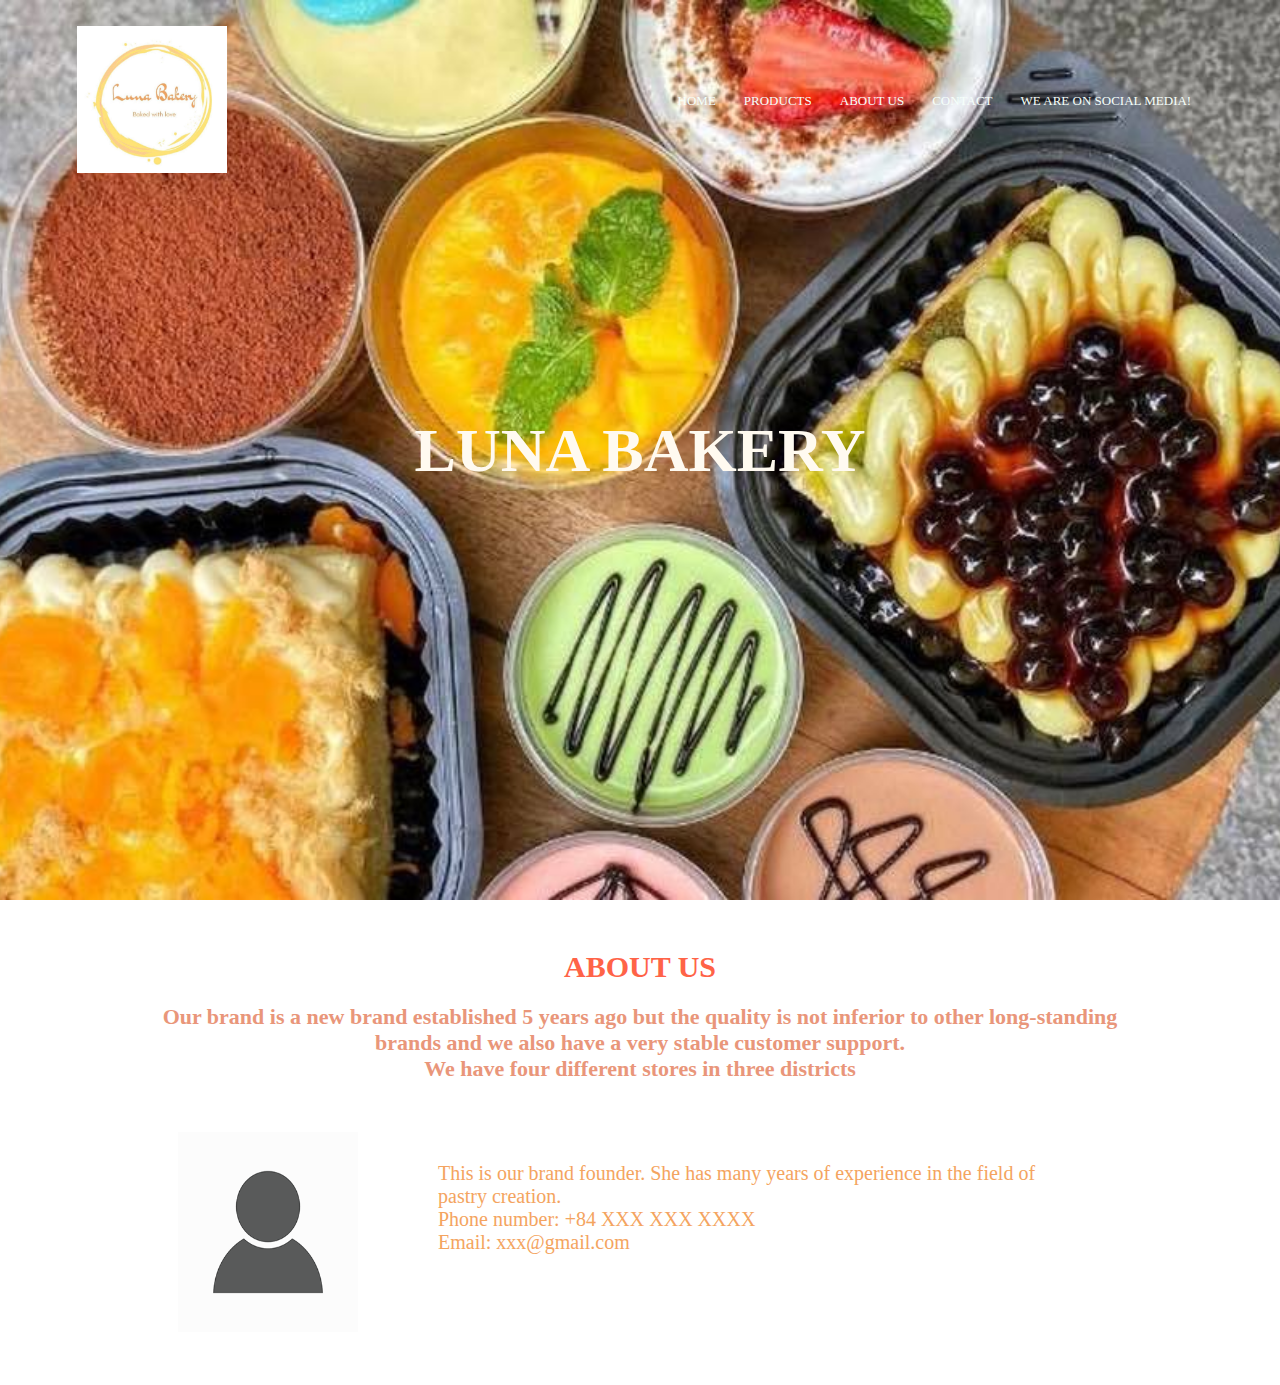
<file: about_us.html>
<!DOCTYPE HTML>
<html lang="en">
<head>
<meta charset="utf-8">
<meta name="viewport" content="width=device-width; initial-scale=1.0;" />
<title>About us | Luna Bakery</title>

<meta name="description" content="Luna Bakery"  /> 
<meta name="keywords" content="Luna Bakery"  /> 
<meta name="author" content="Luna Bakery" />

<link rel="stylesheet" href="lunabakery.css">

</head>

<body>
        <section class = "header">
            <nav>
                <a href ="lunabakery.html"><img src ="logo2.jpg"></a>
                <div class = "nav-links">
                    <ul>
                        <li><a href="lunabakery.html">HOME</a></li>
                        <li><a href="product.html">PRODUCTS</a></li>
                        <li><a href="about_us.html">ABOUT US</a></li>
                        <li><a href="contact.html">CONTACT</a></li>
                        <li><a href="social_media.html">WE ARE ON SOCIAL MEDIA!</a></li>
                    </ul>
                </div>
            
            </nav>
            <div class = "text-box">
                <h1>LUNA BAKERY</h1>
            </div>
         </section>

         <section class= "info">
             <h2>ABOUT US</h2>
             <h3>Our brand is a new brand established 5 years ago but the quality is not inferior to other long-standing brands and we also have a very stable customer support.<br /> 
            We have four different stores in three districts</h3>
            <div class ="info-col">
             <img src ="person-icon.png" alt = "Person">
             <p>This is our brand founder. She has many years of experience in the field of pastry creation.
                 <br/>Phone number: +84 XXX XXX XXXX
                 <br>Email: xxx@gmail.com</p>
             </div>
     </body>
</html>
</file>
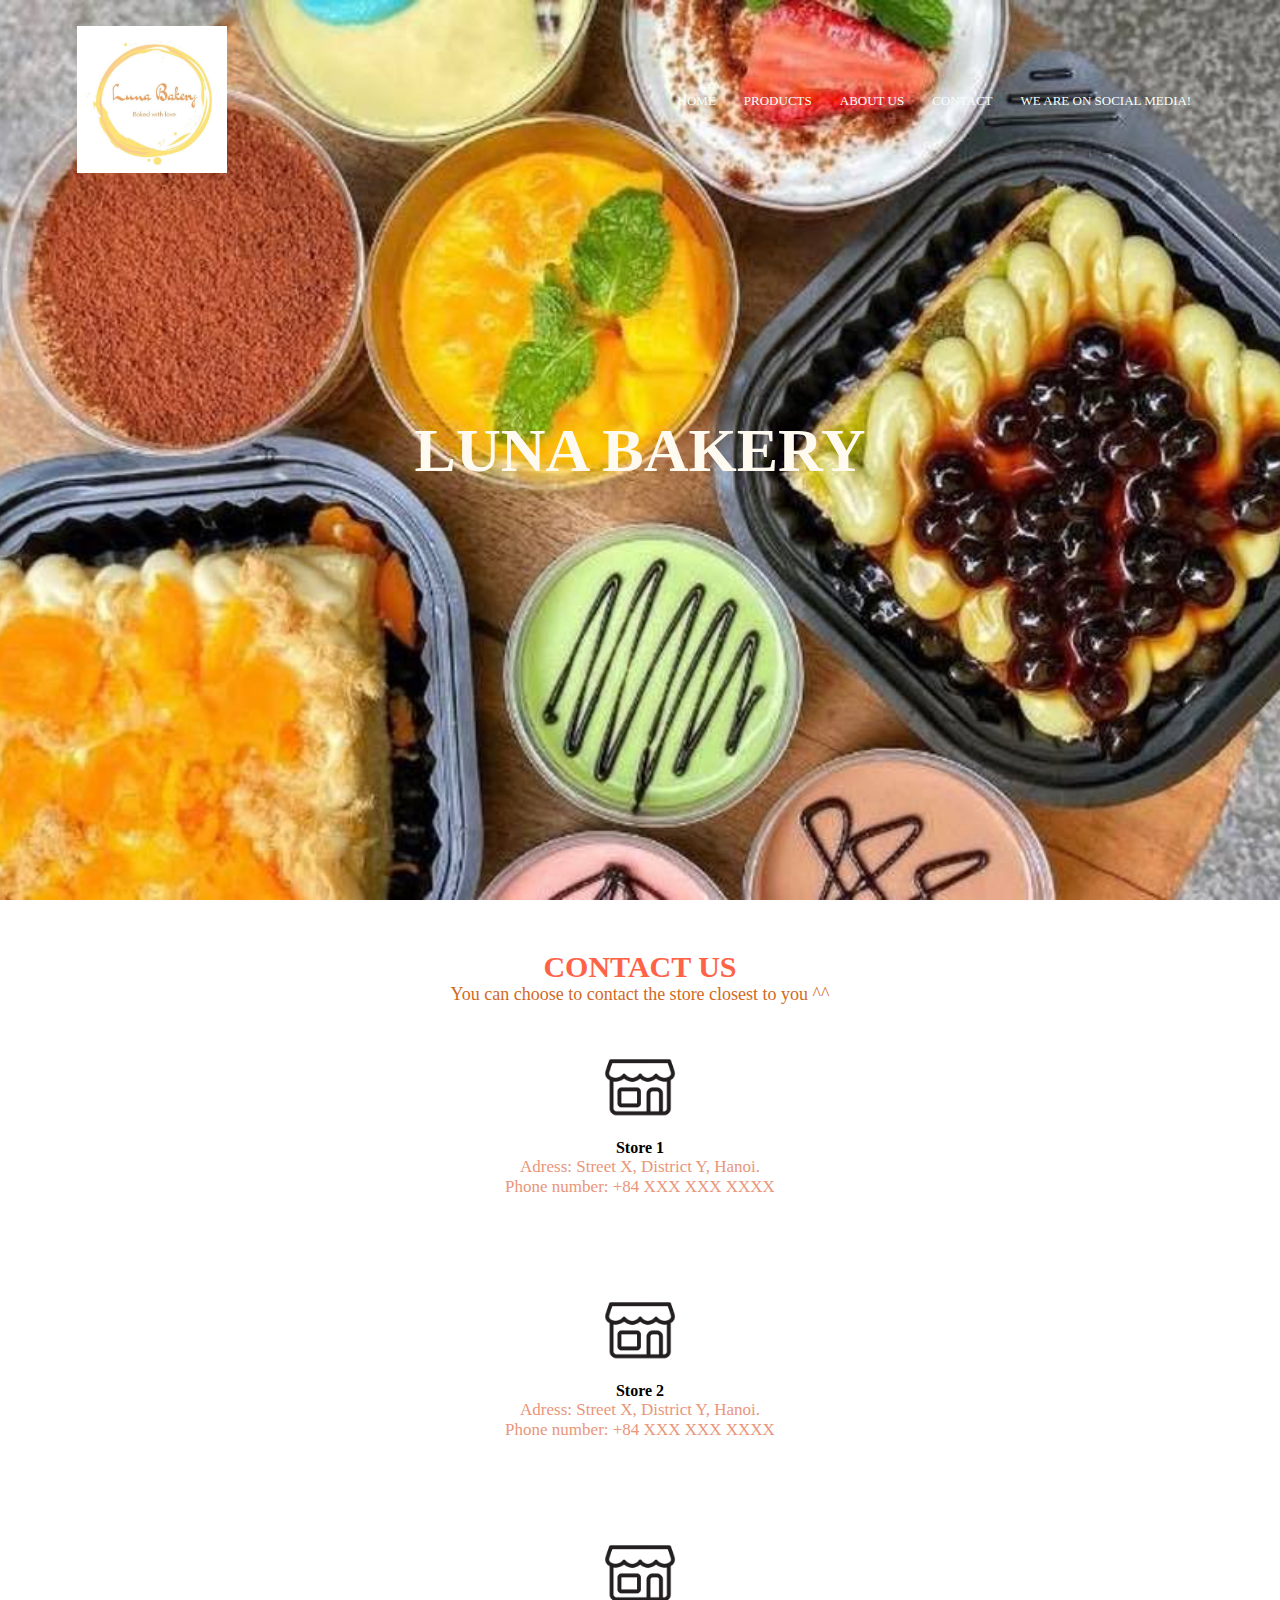
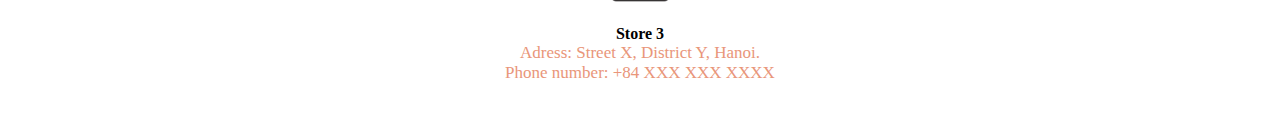
<file: contact.html>
<!DOCTYPE HTML>
<html lang="en">
<head>
<meta charset="utf-8">
<meta name="viewport" content="width=device-width; initial-scale=1.0;" />
<title>Contact | Luna Bakery</title>

<meta name="description" content="Luna Bakery"  /> 
<meta name="keywords" content="Luna Bakery"  /> 
<meta name="author" content="Luna Bakery" />

<link rel="stylesheet" href="lunabakery.css">

</head>

<body>
        <section class = "header">
            <nav>
                <a href ="lunabakery.html"><img src ="logo2.jpg"></a>
                <div class = "nav-links">
                    <ul>
                        <li><a href="lunabakery.html">HOME</a></li>
                        <li><a href="product.html">PRODUCTS</a></li>
                        <li><a href="about_us.html">ABOUT US</a></li>
                        <li><a href="contact.html">CONTACT</a></li>
                        <li><a href="social_media.html">WE ARE ON SOCIAL MEDIA!</a></li>
                    </ul>
                </div>
            
            </nav>
            <div class = "text-box">
                <h1>LUNA BAKERY</h1>
            </div>
         </section>

         <section class = "contact">
             <h2>CONTACT US</h2>
             <p> You can choose to contact the store closest to you ^^</p>
             <div class = "contact-col">
                 <img src="store.png">
                 <h4>Store 1</h4>
                 <p>Adress: Street X, District Y, Hanoi.<br />
                    Phone number: +84 XXX XXX XXXX</p>
                 </div>
            <div class = "contact-col">
                <img src="store.png">
                <h4>Store 2</h4>
                <p>Adress: Street X, District Y, Hanoi.<br />
                    Phone number: +84 XXX XXX XXXX</p>
            </div>
            <div class = "contact-col">
                <img src="store.png">
                <h4>Store 3</h4>
                <p>Adress: Street X, District Y, Hanoi.<br />
                    Phone number: +84 XXX XXX XXXX</p>
             </div>
         </section>
     </body>
</html>
</file>
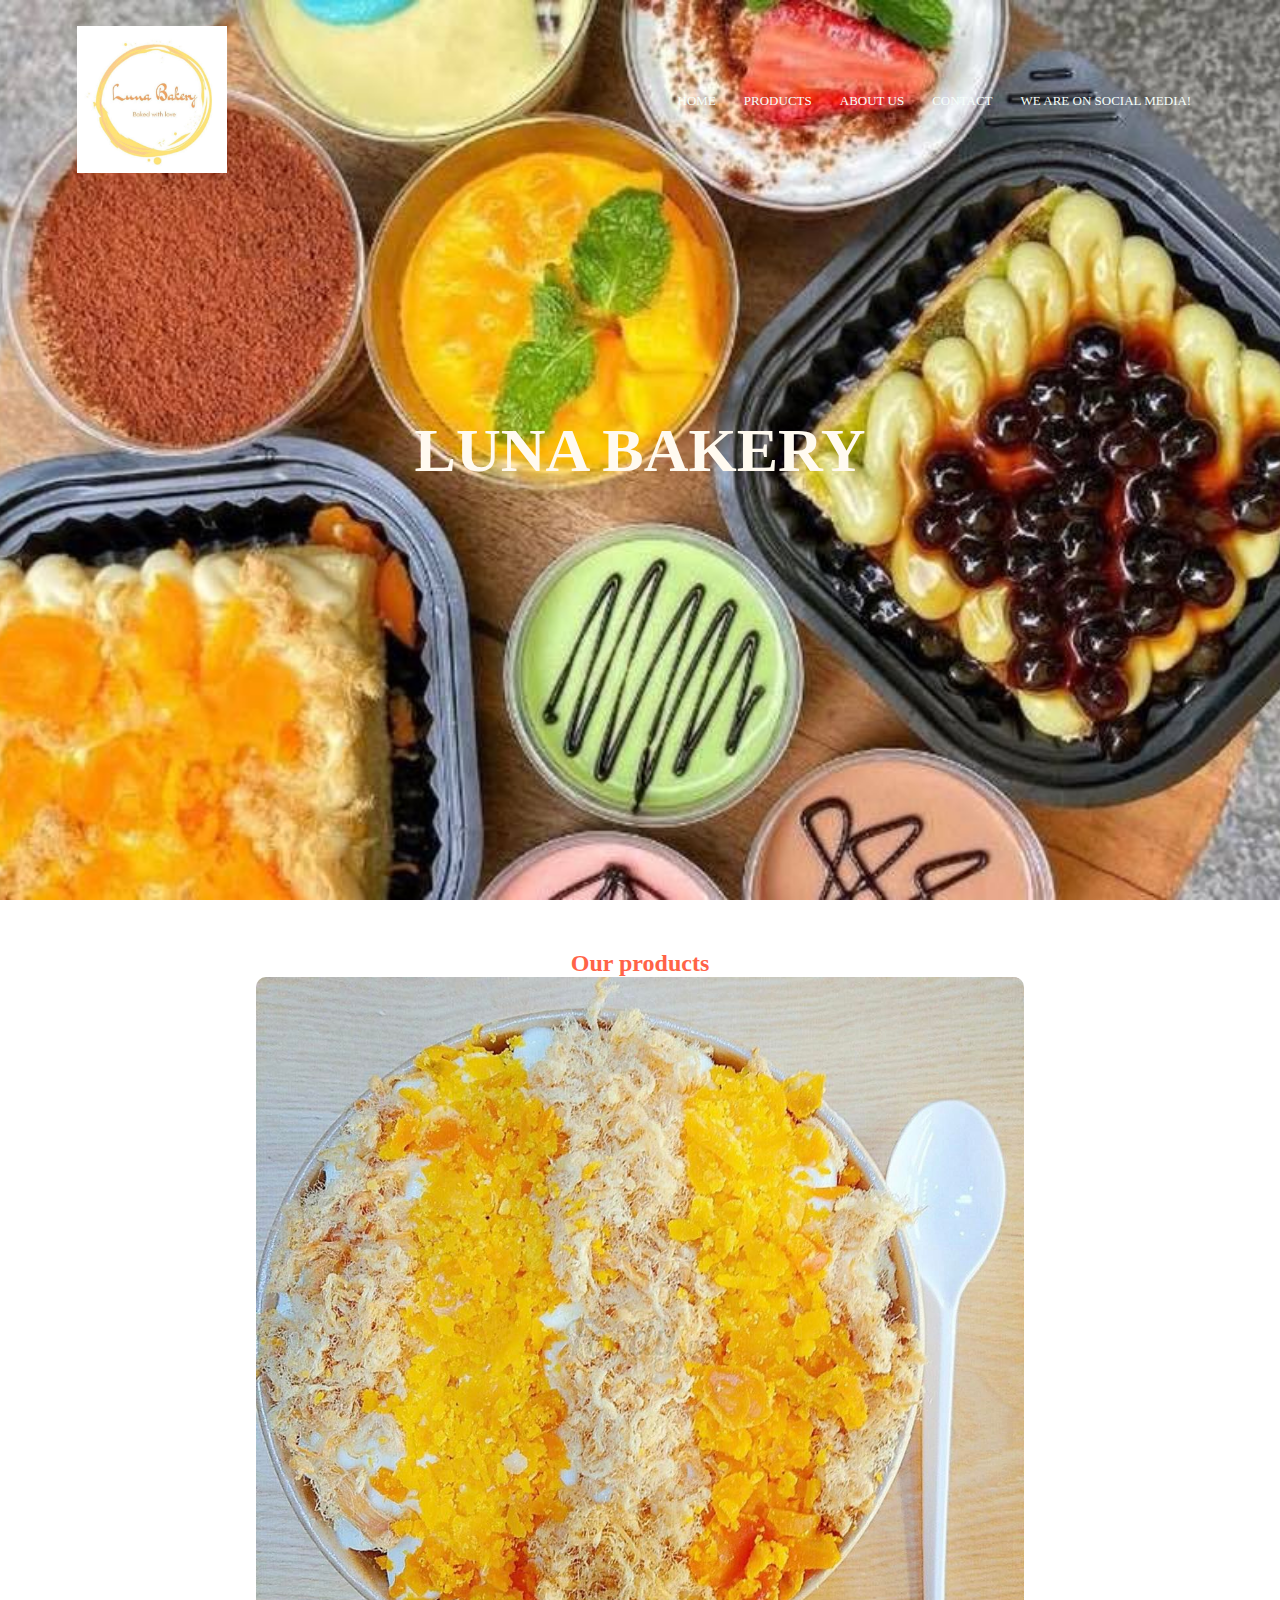
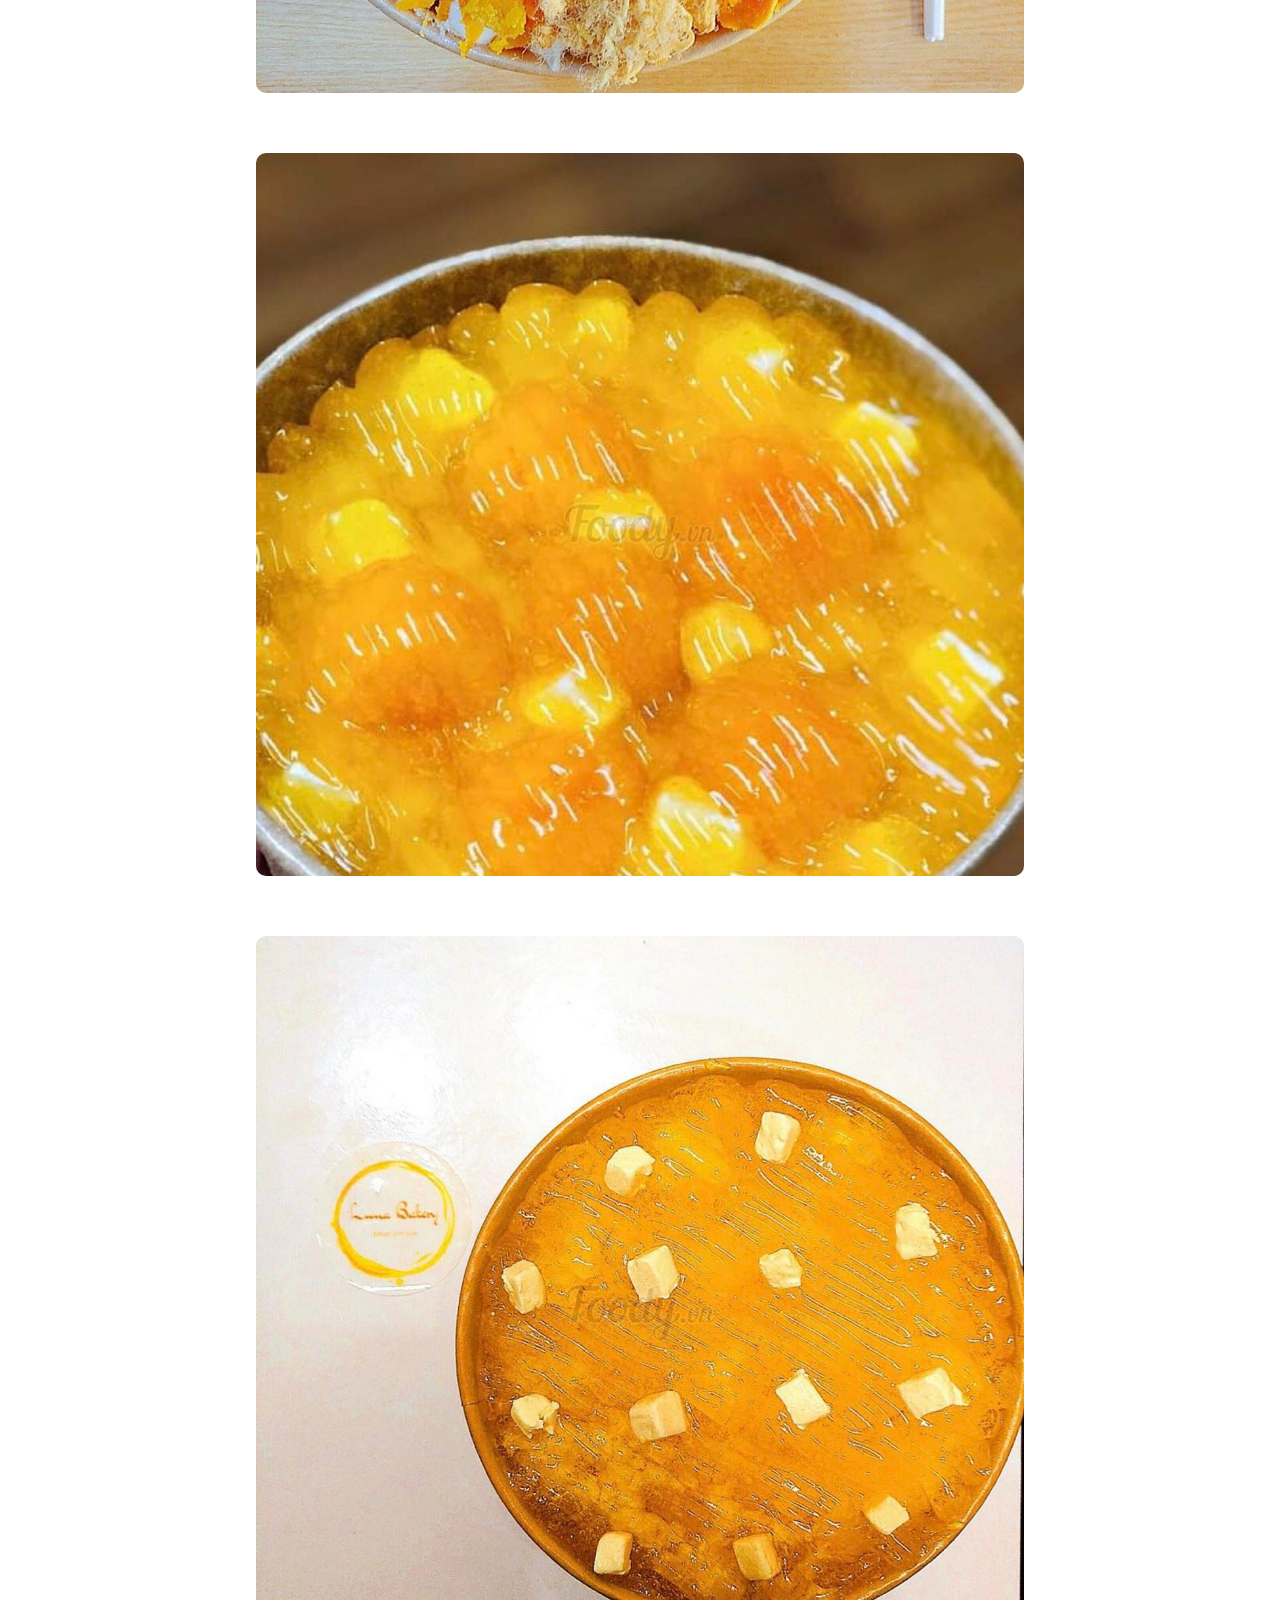
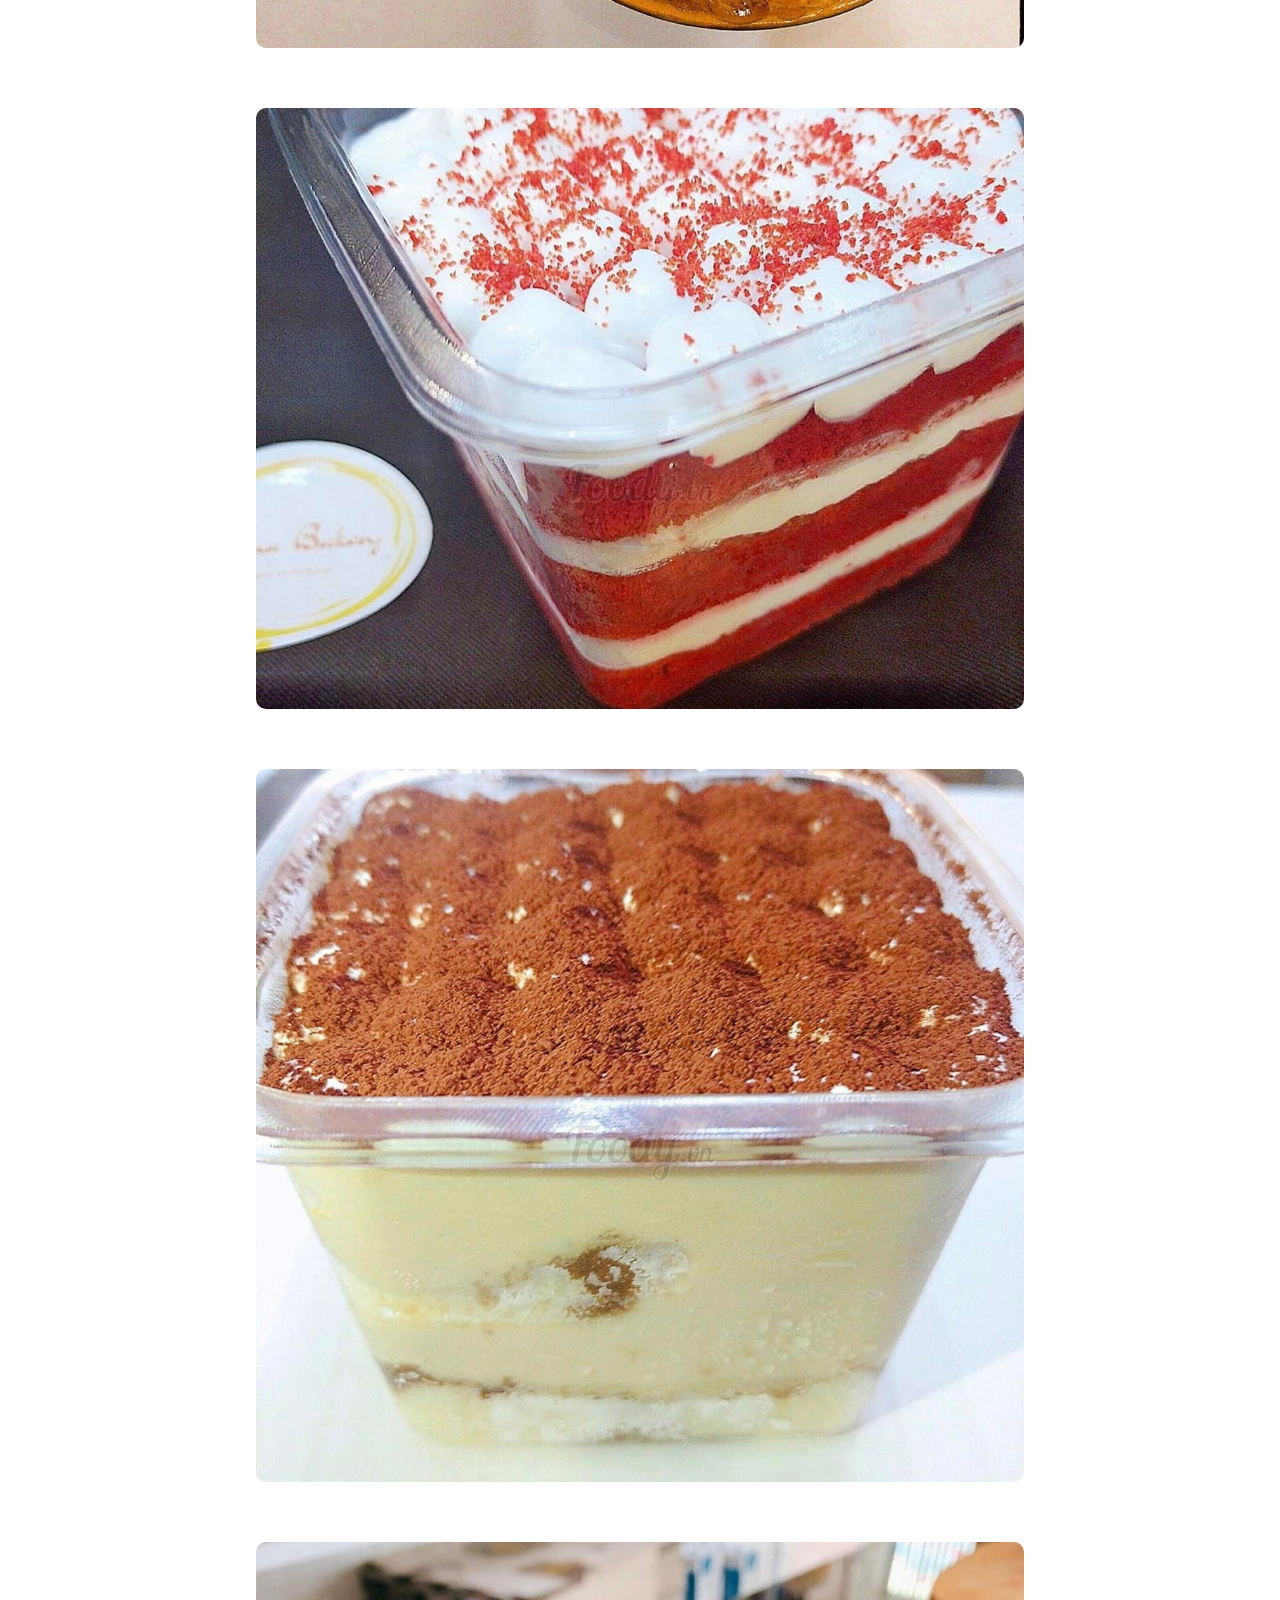
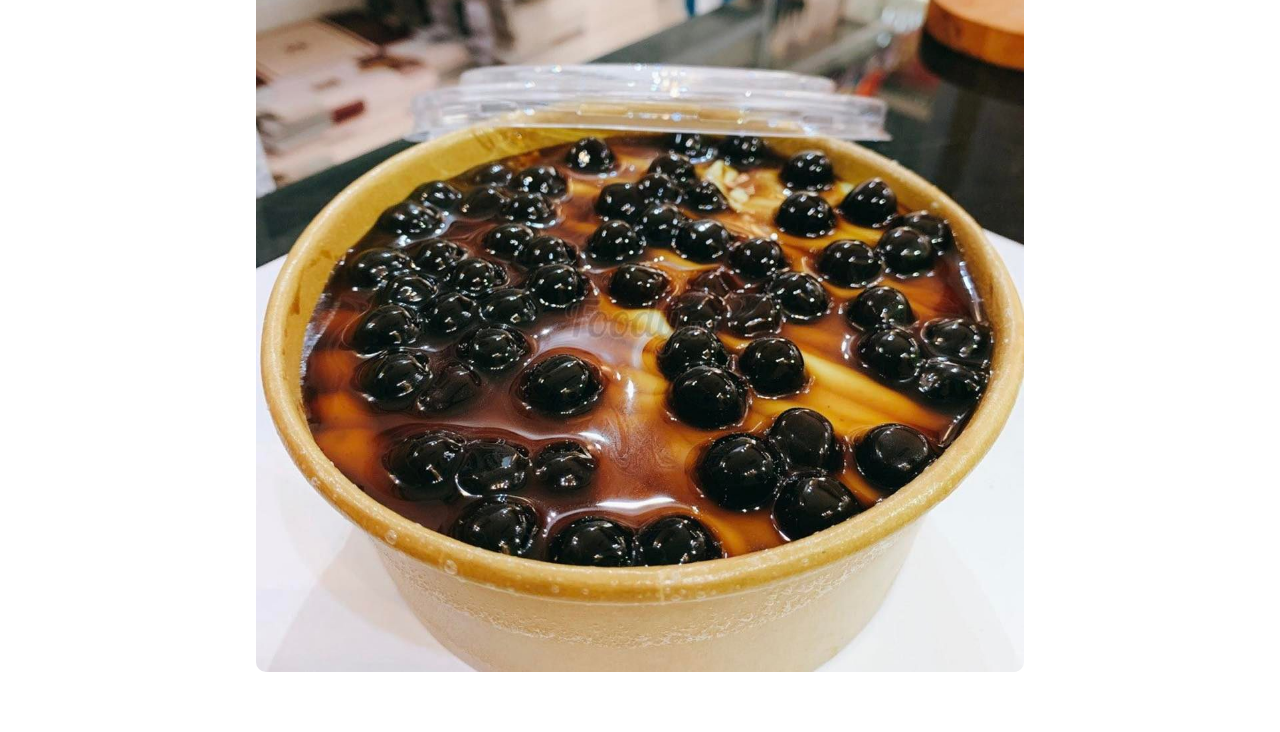
<file: product.html>
<!DOCTYPE HTML>
<html lang="en">
<head>
<meta charset="utf-8">
<meta name="viewport" content="width=device-width; initial-scale=1.0;" />
<title>Products | Luna Bakery</title>

<meta name="description" content="Luna Bakery"  /> 
<meta name="keywords" content="Luna Bakery"  /> 
<meta name="author" content="Luna Bakery" />

<link rel="stylesheet" href="lunabakery.css">

</head>

<body>
    <body>
        <section class = "header">
            <nav>
                <a href ="lunabakery.html"><img src ="logo2.jpg"></a>
                <div class = "nav-links">
                    <ul>
                        <li><a href="lunabakery.html">HOME</a></li>
                        <li><a href="product.html">PRODUCTS</a></li>
                        <li><a href="about_us.html">ABOUT US</a></li>
                        <li><a href="contact.html">CONTACT</a></li>
                        <li><a href="social_media.html">WE ARE ON SOCIAL MEDIA!</a></li>
                    </ul>
                </div>
                
            </nav>
            <div class = "text-box">
                <h1>LUNA BAKERY</h1>
                </div>
        </section>

    <section class ="product1">
        <h2> Our products</h2>
        <div class = "row">
            <div class = "product-col">
            <img src = "bltm1.jpg">
            <div class = "layer">
                <h3>Salted Egg Sponge Cake with Cheese Sauce</h3>
            </div>
            </div>

            <div class = "product-col">
                <img src = "bltm2.jpg">
                <div class = "layer">
                    <h3>Salted Egg Sponge Cake with Mayonnaise</h3>
                </div>
                </div>
            <div class = "product-col">
                <img src = "bltm3.jpg">
                <div class = "layer">
                    <h3>Salted Egg Sponge Cake with Salted shredded pork</h3>
             </div>
                </div>
            <div class = "product-col">
                <img src= "rv.jpg">
                <div class = "layer">
                    <h3>Red velvet cake</h3>
                </div>
            </div>
            <div class = "product-col">
                <img src = "tiramisu.jpg">
                <div class = "layer">
                    <h3>Tiramisu</h3>
                </div>
            </div>
            <div class = "product-col">
                <img src = "tsua.jpg">
                <div class = "layer">
                    <h3>Bubble milk tea cake</h3>
                </div>
            </div> 
            </div>
        
    </section>
</file>
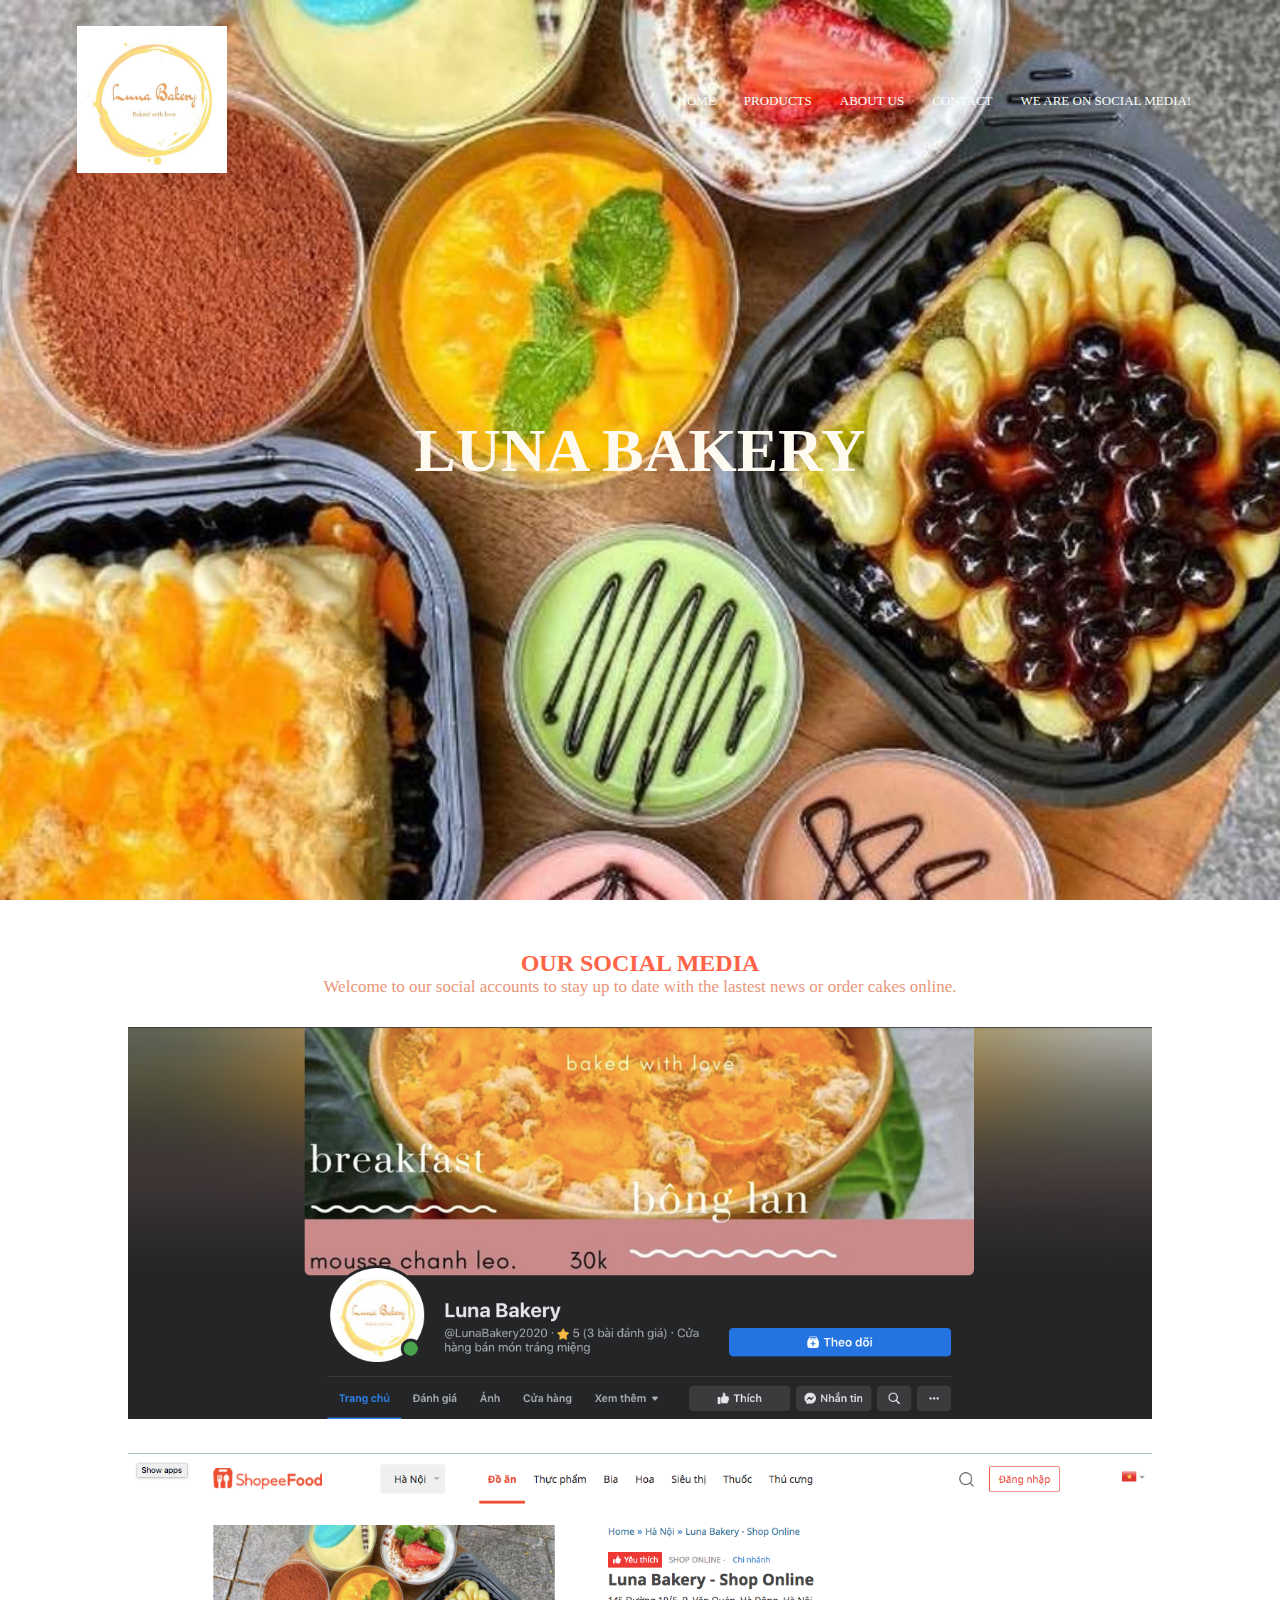
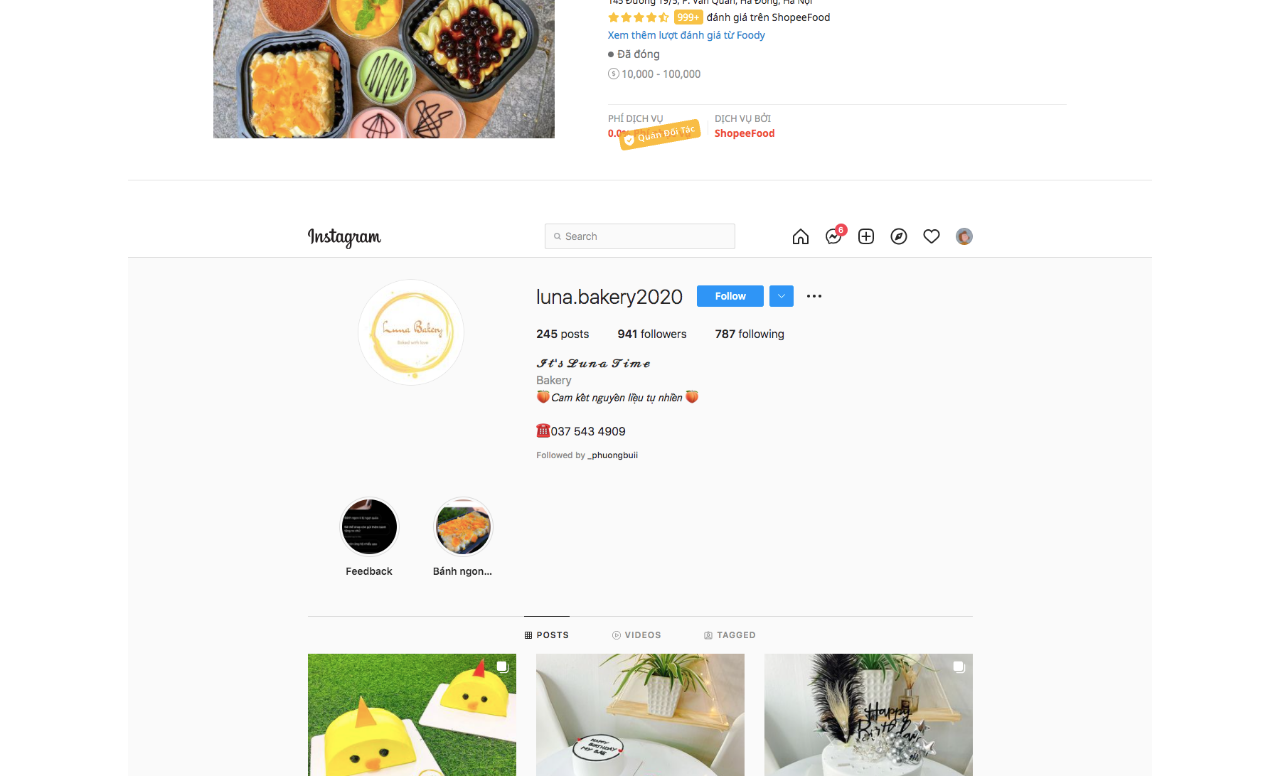
<file: social_media.html>
<!DOCTYPE HTML>
<html lang="en">
<head>
<meta charset="utf-8">
<meta name="viewport" content="width=device-width; initial-scale=1.0;" />
<title>We're on social media | Luna Bakery</title>

<meta name="description" content="Luna Bakery"  /> 
<meta name="keywords" content="Luna Bakery"  /> 
<meta name="author" content="Luna Bakery" />

<link rel="stylesheet" href="lunabakery.css">
</head>

<body>
        <section class = "header">
            <nav>
                <a href ="lunabakery.html"><img src ="logo2.jpg"></a>
                <div class = "nav-links">
                    <ul>
                        <li><a href="lunabakery.html">HOME</a></li>
                        <li><a href="product.html">PRODUCTS</a></li>
                        <li><a href="about_us.html">ABOUT US</a></li>
                        <li><a href="contact.html">CONTACT</a></li>
                        <li><a href="social_media.html">WE ARE ON SOCIAL MEDIA!</a></li>
                    </ul>
                </div>
            
            </nav>
            <div class = "text-box">
                <h1>LUNA BAKERY</h1>
            </div>
         </section>

         <section class ="social">
             <h2>OUR SOCIAL MEDIA</h2>
             <p>Welcome to our social accounts to stay up to date with the lastest news or order cakes online.</p>
             <div class ="top-img">
                 <a href="https://www.facebook.com/LunaBakery2020/"><img src="fb.png"></a>
                 <a href="https://shopeefood.vn/ha-noi/danh-sach-dia-diem-giao-tan-noi?q=luna%20bakery"><img src="sp.png"></a>
                 <a href="https://www.instagram.com/luna.bakery2020/"><img src="ig.png"></a>
             </div>
         </section>
     </body>
</html>
</file>
<file: lunabakery.css>
/*----homepage----*/
*{
    margin: 0;
    padding: 0;
    font-family: serif;
}
.header{
    min-height: 100vh;
    width:100%;
    background-image: url(logo.jpg);
    background-position: center;
    background-size: cover;
    position: relative;
}
nav{
    display: flex;
    padding: 2% 6%;
    justify-content: space-between;
    align-items: center;

}
nav img{
    width: 150px;
}
.nav-links{
    flex: 1;
    text-align: right;
}
.nav-links ul li{
    list-style: none;
    display:inline-block;
    padding: 8px 12px;
    position: relative;
}
.nav-links ul li a{
    color:mintcream;
    text-decoration: none;
    font-size: 13px;
}
.nav-links ul li::after{
    content:'';
    width: 0%;
    height: 2px;
    background: saddlebrown;
    display: block;
    margin: auto;
    transition: 0.5s;
}
.nav-links ul li:hover::after{
    width: 100%;
}
.text-box{
    width: 90%;
    color:floralwhite;
    position: absolute;
    top: 50%;
    left: 50%;
    transform: translate(-50%, -50%);
    text-align: center;
}
.text-box h1{
    font-size: 62px;
}
.text-box p{
    margin: 10px 0 40px;
    font-size: 18px;
    color: floralwhite;
}
.discover{
    display: inline-block;
    text-decoration: none;
    color: floralwhite;
    border: 1px solid floralwhite;
    padding: 12px 34px;
    font-size: 13px;
    background: transparent;
    position: relative;
    cursor: pointer;
}
.discover:hover{
    border: 1px solid saddlebrown;
    background: sienna;
    transition: 1s;
}
nav .fa{
    display: none;
}

@media(max-width: 700px){
    .text-box h1{
        font-size: 30px;
        text-align: center;
    }
    .nav-links ul li{
        display: block;
    }
    .nav-links{
        position: absolute;
        background:salmon;
        height: 100vh;
        width: 200px;
        top: 0;
        right: 0;
        text-align: left;
        z-index: 2;
        transition: 1s;
    }
    .nav-links ul{
        padding: 30px;
    }
    nav.fa{
        display: block;
        color:floralwhite;
        margin: 10px;
        font-size: 22px;
        cursor: pointer;
    }
}

/*----products----*/
.product1{
    width: 60%;
    margin: auto;
    text-align: center;
    padding-top: 50px;
    color: tomato;
    
}

.product-col{
    flex-basis: 32%;
    border-radius: 10px;
    margin-bottom: 60px;
    position: relative;
    overflow: hidden;
}
.product-col img{
    width: 100%;
    display: block;
    align-items: center;
}
.layer{
    background:transparent;
    height: 100%;
    width: 100%;
    position: absolute;
    top: 0;
    left: 0;
    transition: 1s;
}
.layer:hover{
    background:rosybrown;
}
.layer h3{
    width: 100%;
    font-weight: 500;
    color:seashell;
    font-size: 26px;
    bottom: 0;
    left: 50%;
    transform: translateX(-50%);
    position: absolute;
    opacity: 0;
    transition: 0.5s;
}
.layer:hover h3{
    bottom: 49%;
    opacity: 1;
}

/*----about us----*/
.info{
    width:80%;
    margin: auto;
    text-align:center;
    padding-top: 50px;
}
.info h2{
    color:tomato;
    font-size: 30px;
}
.info h3{
    color:darksalmon;
    font-size:22px;
    padding-top: 20px;
}
.info-col{
    flex-basis: 31%;
    border-radius: 10px;
    margin-bottom: 5%;
    text-align: left;
}
.info-col img{
    float: left;
    margin-right: 30px;
    width: 180px;
    height: 200px;
    padding: 50px;
}

.info-col p{
    text-align: left;
    font-size: 20px;
    color:sandybrown;
    padding: 80px;
}
@media(max-width: 700px){
    .info-col img{
        float: left;
        margin-right: 30px;
        padding: 50px;
    }
    .info-col p{
        text-align: left;
        padding: 50px;
    }
}

/*----contact----*/
.contact {
    width: 80%;
    margin: auto;
    text-align: center;
    padding-top: 50px;
}
.contact h2{
    color: tomato;
    font-size: 30px;
}
.contact p{
    color:chocolate;
    font-size: 18px;
}
.contact-col{
    flex-basis: 31%;
    border-radius: 10px;
    margin-bottom: 5%;
    text-align: center;
}
.cotact-col h4{
    font-size: 20px;
}
.contact-col p{
    color:darksalmon;
    font-size: 17px;
}
.contact-col img{
    justify-content:center;
    width: 100px;
    height: 100px;
    padding-top: 30px;
}

/*----social media----*/
.social{
    width: 80%;
    margin: auto;
    text-align: center;
    padding-top: 50px;
}
.social h2{
    font-weight: 600;
    color:tomato;
    text-align: center;
}
.social p{
    color:darksalmon;
    font-size: 17px;
    text-align: center;
}
.social img{
    justify-content: center;
    width: 100%;
    padding-top: 30px;
}
</file>
